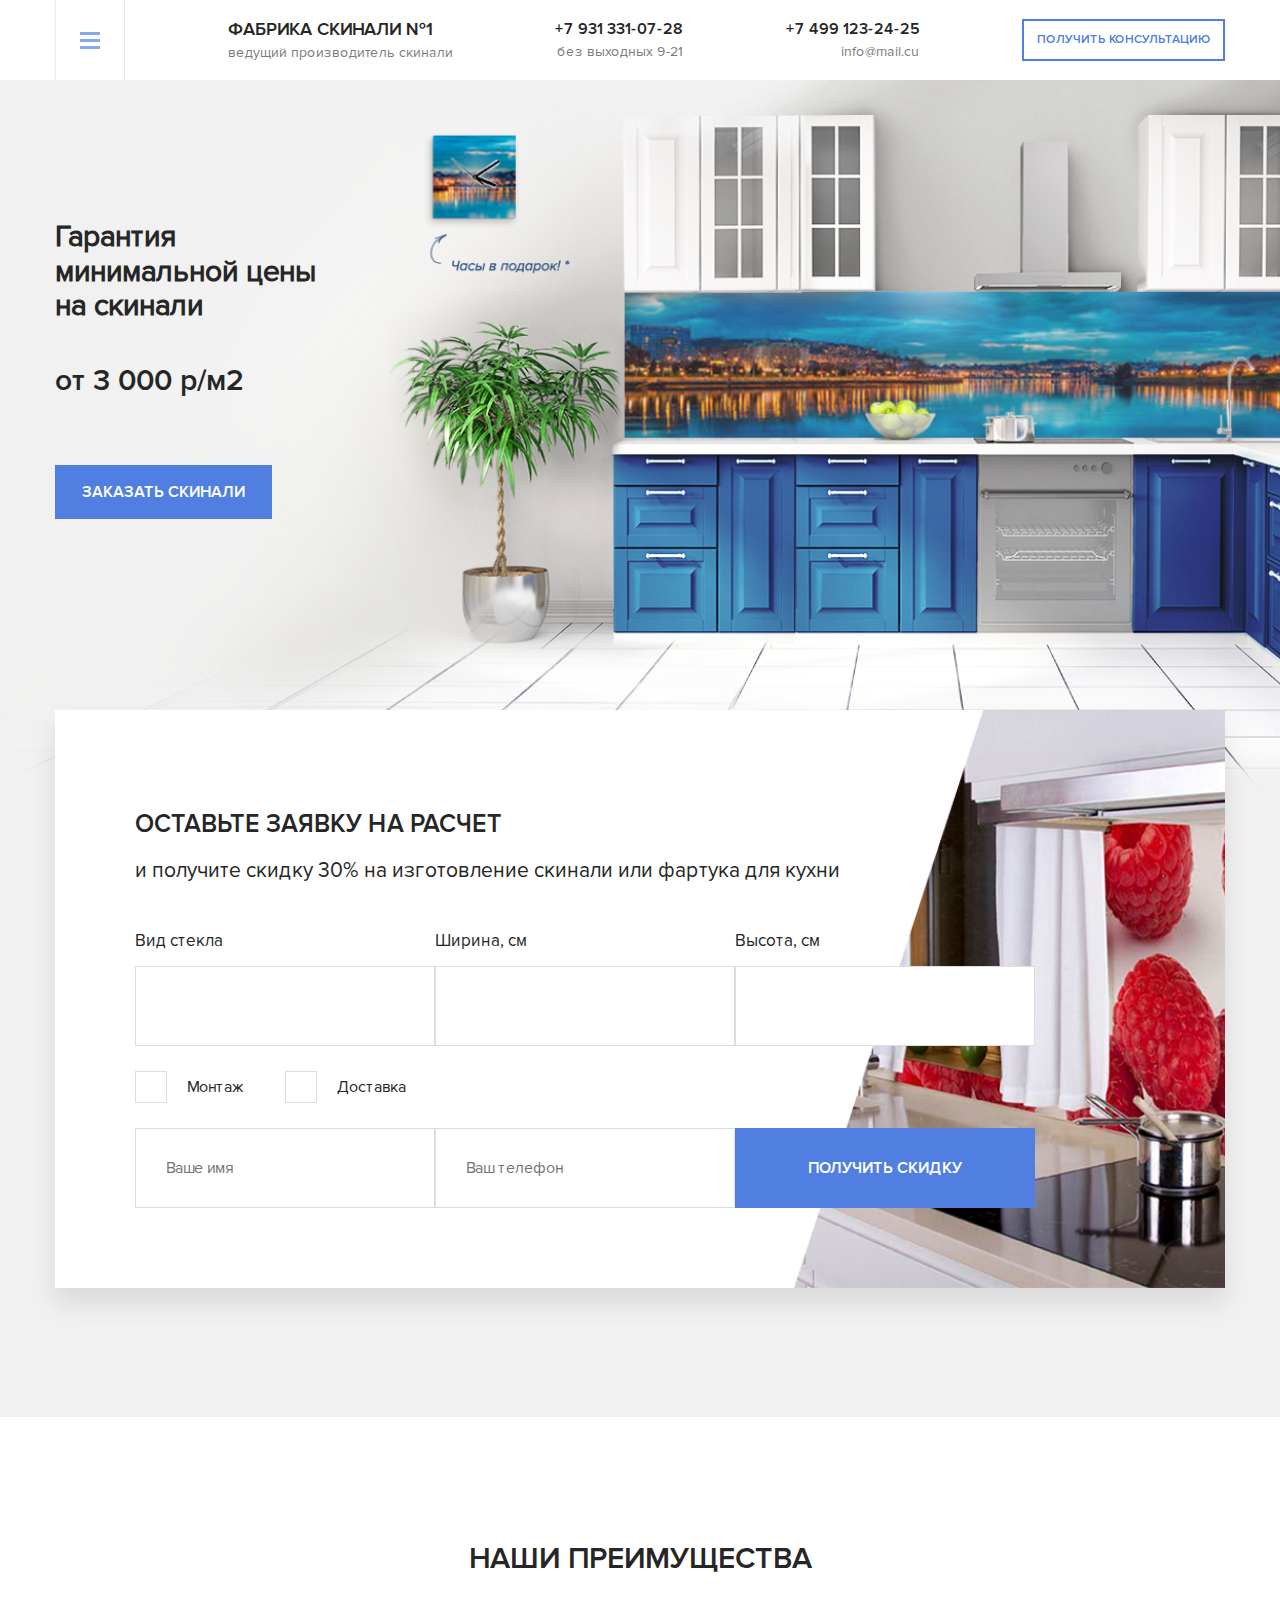
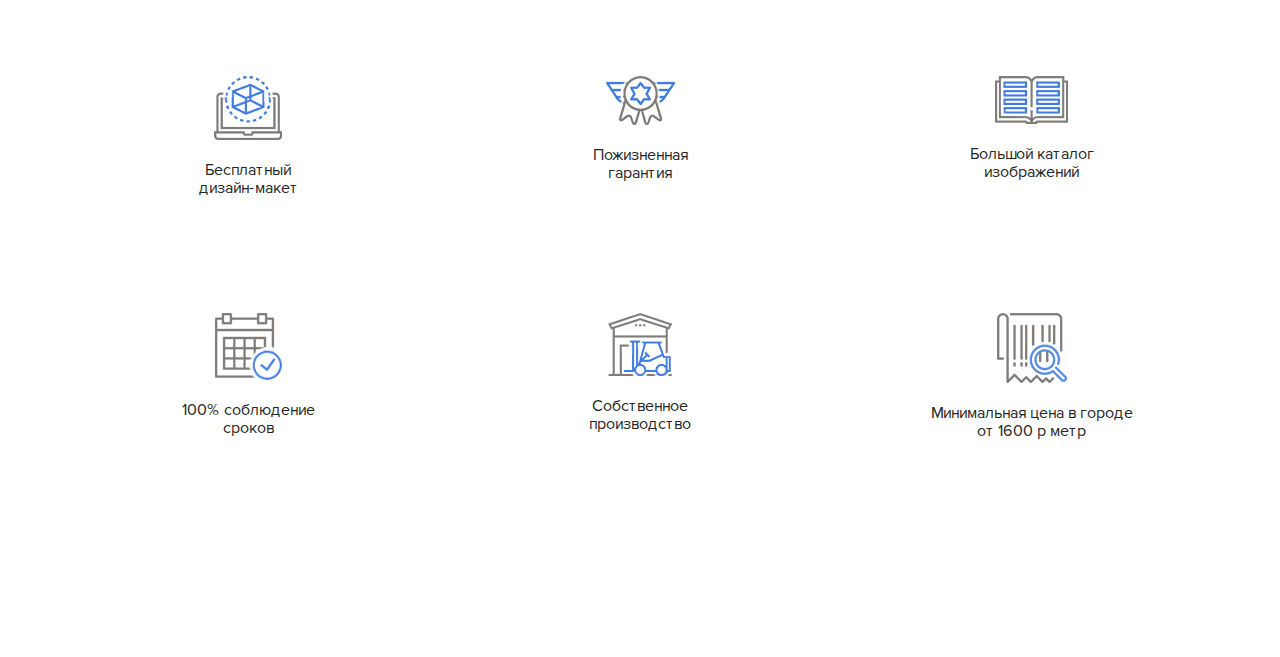
<file: skinali/index.html>
<!DOCTYPE html>
<html lang="ru">
<head>
    <meta charset="UTF-8">
    <meta name="viewport" content="width=device-width, initial-scale=1.0">
    <title>Фабрика скинали</title>
    <link rel="stylesheet" href="css/normalize.css">
    <link rel="stylesheet" href="css/style.css">
</head>
<body>
    <!-- header.header>.navbar+.hero|c -->
    <header class="header">
        <div class="menu">
            <div class="container">
                <!-- nav.menu__nav>a.menu__link*7 -->
                <nav class="menu__nav">
                    <a href="#" class="menu__link">Главная</a>
                    <a href="#" class="menu__link">Продукция</a>
                    <a href="#" class="menu__link">Каталог</a>
                    <a href="#" class="menu__link">Примеры работ</a>
                    <a href="#" class="menu__link">Примерка изображений</a>
                    <a href="#" class="menu__link">Стоимость дилерам</a>
                    <a href="#" class="menu__link">О скинали</a>
                </nav>
            </div>
            <!-- /.container -->
        </div>
        <!-- /.menu -->
        <div class="navbar">
            <div class="container">
                <div class="navbar-wrap">
                    <!-- ГАМБУРГЕР -->
                    <!-- button.menu-button>span.menu-button__line*3 -->
                    <button class="menu-button navbar__menu-button">
                        <span class="menu-button__line"></span>
                        <span class="menu-button__line"></span>
                        <span class="menu-button__line"></span>
                    </button>
                    <!-- Логотип -->
                    <!-- .logo.navbar__logo -->
                    <div class="logo navbar_logo">
                        <!-- strong.logo__text -->
                        <strong class="logo__text">Фабрика скинали №1</strong>
                        <!-- span.logo__description -->
                        <span class="logo__description">ведущий производитель скинали</span>
                    </div>
                    <!-- /.logo navbar__logo -->

                    <div class="navbar__mobile">
                        <a href="tel:+79313310728" class="navbar__phone">+7 931 331-07-28</a>
                        <span class="navbar__work-time navbar__small-text">без выходных 9-21</span>
                    </div>  
                    <div class="navbar__landline">
                        <a href="tel:+74991232425" class="navbar__phone">+7 499 123-24-25</a>
                        <a href="mailto:info@mail.cu" class="navbar__email navbar__small-text">info@mail.cu</a>
                    </div>  
                    <!-- button.button-o.navbar_button -->
                    <!-- первый класс элемент -->
                    <!-- второй класс блок-элемент-модификатор по методологии BEM -->
                    <button class="button-o navbar__button">Получить консультацию</button>
                </div>
                <!-- /.navbar-wrap -->
            </div>
            <!-- /.container -->
        </div>    
        <!-- /.navbar  -->
        <div class="hero">
            <div class="container">
                <h1 class="hero__title">
                    <!-- вместо тега br можно задать ширину h1 263px -->
                    Гарантия <br>минимальной цены</br> на скинали
                </h1>
                <span class="hero__subtitle">от 3 000 р/м2</span>
                <button class="button hero__button">Заказать скинали</button>
            </div>
        </div>
        <!-- /.hero -->
    </header>
    <!-- /.header --> 
    
    <main>
        <section class="offer bg-secondary">
            <div class="container">
                <!-- по правилам БЭМ задаем отступы для элемента offer__block, 
                    а все остальное задаем для offer-block как для блока  -->
                <!-- блок - функционально независимый компонент, который может быть повторно 
                    использован на любой странице сайта и в любой части документа -->
                <div class="offer__block offer-block">
                    <h2 class="offer__title">Оставьте заявку на расчет</h2>
                    <span class="offer__subtitle">и получите скидку 30% на изготовление скинали или фартука
                        для кухни</span>
                    <form action="#" class="form offer__form">
                        <!-- .form__row>.form__group*3>label.form__label+input.form__input -->
                        <div class="form__row">
                            <div class="form__group">
                                <label for="" class="form__label">Вид стекла</label>
                                <input type="text" class="input form__input">
                            </div>
                            <div class="form__group">
                                <label for="" class="form__label">Ширина, см</label>
                                <input type="text" class="input form__input">
                            </div>
                            <div class="form__group">
                                <label for="" class="form__label">Высота, см</label>
                                <input type="text" class="input form__input">
                            </div>
                        </div>
                        <div class="form__row form__row-checkbox">
                            <div class="form__checkbox">
                                <input class="checkbox" type="checkbox" id="install">
                                <label class="checkbox-label" for="install">
                                    Монтаж
                                </label>
                            </div>
                            <!-- /.form__checkbox -->
                            <div class="form__checkbox">
                                <input class="checkbox" type="checkbox" id="delivery">
                                <label class="checkbox-label" for="delivery">
                                    Доставка
                                </label>
                            </div>
                            <!-- /.form__checkbox -->
                        </div>    
                        
                        <div class="form__row">
                            <div class="form__group">
                                <input type="text" class="input form__input" placeholder="Ваше имя">
                            </div>
                            <div class="form__group">
                                <input type="tel" class="input form__input" placeholder="Ваш телефон">
                            </div>
                            <div class="form__group">
                                <input type="submit" class="button form__button" value="Получить скидку">
                            </div>
                        </div>
                        <!-- /.form-row -->
                    </form>    
                </div>
                <!-- /.offer__block offer-block -->
            </div>
            <!-- /.container -->
        </section>
        <!-- /.offer -->
<section class="features section">
    <div class="container">
        <h2 class="section-title section__title">Наши преимущества</h2>
        <!-- .features-block>.features-block__item*6>img.features-block__image[src="img/features/features$.png"]+p.features-block__text|c -->
        <div class="features-block">
            <div class="features-block__item">
                <img src="img/features/feature1.png" alt="Бесплатный дизайн-макет" class="features-block__image">
                <p class="features-block__text">Бесплатный <br> дизайн-макет</p>
                <!-- /.feature-block__text -->
            </div>
            <!-- /.feature-block__item -->
            <div class="features-block__item">
                <img src="img/features/feature2.png" alt="Пожизненная гарантия" class="features-block__image">
                <p class="features-block__text">Пожизненная <br> гарантия</p>
                <!-- /.feature-block__text -->
            </div>
            <!-- /.feature-block__item -->
            <div class="features-block__item">
                <img src="img/features/feature3.png" alt="Большой каталог изображений" class="features-block__image">
                <p class="features-block__text">Большой каталог <br> изображений</p>
                <!-- /.feature-block__text -->
            </div>
            <!-- /.feature-block__item -->
            <div class="features-block__item">
                <img src="img/features/feature4.png" alt="100% соблюдение сроков" class="features-block__image">
                <p class="features-block__text">100% соблюдение <br> сроков</p>
                <!-- /.feature-block__text -->
            </div>
            <!-- /.feature-block__item -->
            <div class="features-block__item">
                <img src="img/features/feature5.png" alt="Собственное производство" class="features-block__image">
                <p class="features-block__text">Собственное <br> производство</p>
                <!-- /.feature-block__text -->
            </div>
            <!-- /.feature-block__item -->
            <div class="features-block__item">
                <img src="img/features/feature6.png" alt=" Минимальная цена в городе от 1600 р метр" class="features-block__image">
                <p class="features-block__text"> Минимальная цена в городе <br> от 1600 р метр</p>
                <!-- /.feature-block__text -->
            </div>
            <!-- /.feature-block__item -->
        </div>
        <!-- /.features-block -->

    </div>
</section>
    </main>
<!-- Поключение виджета обратной связи через соцсети -->
<script type="text/javascript" src="https://spikmi.com/Widget?Id=3294"></script>
</body>
</html>
</file>
<file: skinali/css/style.css>
* {
  -webkit-box-sizing: border-box;
          box-sizing: border-box;
}

.container {
  max-width: 1170px;
  margin: auto;
}

@media (max-width: 1199px) {
  .container {
    max-width: 960px;
  }
}

@media (max-width: 991px) {
  .container {
    max-width: 750px;
  }
}

@media (max-width: 768px) {
  .container {
    max-width: 100%;
    padding: 0 1.2em;
  }
}

@font-face {
  font-family: 'Proxima Nova Semibold';
  src: url("../fonts/ProximaNova-Semibold.eot");
  src: url("../fonts/ProximaNova-Semibold.eot?#iefix") format("embedded-opentype"), url("../fonts/ProximaNova-Semibold.woff") format("woff"), url("../fonts/ProximaNova-Semibold.ttf") format("truetype");
  font-weight: normal;
  font-style: normal;
}

@font-face {
  font-family: 'Proxima Nova Regular';
  src: url("../fonts/ProximaNova-Regular.eot");
  src: url("../fonts/ProximaNova-Regular.eot?#iefix") format("embedded-opentype"), url("../fonts/ProximaNova-Regular.woff") format("woff"), url("../fonts/ProximaNova-Regular.ttf") format("truetype");
  font-weight: normal;
  font-style: normal;
}

body {
  font-family: 'Proxima Nova Regular', sans-serif;
  color: #262626;
}

.section {
  padding: 100px 0;
}

.section-title {
  font-size: 30px;
  font-family: 'Proxima Nova Semibold', sans-serif;
  text-align: center;
  text-transform: uppercase;
}

.section__title {
  margin-bottom: 100px;
}

.button-o {
  border: 2px solid #507fe1;
  font-size: 12px;
  padding: 1em 1.1em;
  text-transform: uppercase;
  color: #507fe1;
  font-family: 'Proxima Nova Semibold', sans-serif;
  background-color: #fff;
}

.button {
  border: none;
  text-transform: uppercase;
  padding: 1.1em 1.7em;
  background-color: #507fe1;
  color: #ffffff;
  font-family: 'Proxima Nova Semibold', sans-serif;
}

.bg-secondary {
  background: #f1f1f1;
}

.input {
  height: 80px;
  padding-left: 30px;
  border: 1px solid #dddddd;
}

.input:hover {
  cursor: pointer;
}

.checkbox {
  display: none;
}

.checkbox:checked + label:before {
  background: url("../img/offer/checked.jpg") no-repeat center;
  background-size: cover;
}

.checkbox-label {
  display: -webkit-box;
  display: -ms-flexbox;
  display: flex;
  -webkit-box-align: center;
      -ms-flex-align: center;
          align-items: center;
  margin-right: 42px;
}

.checkbox-label:hover {
  cursor: pointer;
}

.checkbox-label:before {
  content: '';
  display: inline-block;
  width: 30px;
  height: 30px;
  border: 1px solid #dddddd;
  margin-right: 20px;
}

@media (max-width: 576px) {
  .button-o {
    font-size: 10px;
  }
  .section {
    padding: 60px 0;
  }
  .section-title {
    font-size: 24px;
  }
}

.navbar {
  position: fixed;
  left: 0;
  top: 0;
  width: 100%;
  background-color: #fff;
}

.navbar-wrap {
  display: -webkit-box;
  display: -ms-flexbox;
  display: flex;
  -webkit-box-align: center;
      -ms-flex-align: center;
          align-items: center;
  -webkit-box-pack: justify;
      -ms-flex-pack: justify;
          justify-content: space-between;
}

.navbar__mobile, .navbar__landline {
  text-align: right;
}

.navbar__phone {
  display: block;
  margin-bottom: 5px;
  font-style: 19px;
  font-family: 'Proxima Nova Semibold', sans-serif;
  text-decoration: none;
  color: #262626;
}

.navbar__small-text {
  display: block;
  font-size: 14px;
  color: #7b7b79;
  text-decoration: none;
}

.menu {
  position: fixed;
  z-index: 0;
  top: 80px;
  left: 0;
  width: 100%;
  padding: 16px 0;
  background-color: #507fe1;
  color: #ffffff;
  -webkit-transition: 0.2s;
  transition: 0.2s;
  -webkit-transform: translateY(-200%);
          transform: translateY(-200%);
  opacity: 0;
}

.menu_active {
  -webkit-transform: translateY(0);
          transform: translateY(0);
  opacity: 1;
}

.menu__nav {
  display: -webkit-box;
  display: -ms-flexbox;
  display: flex;
  -webkit-box-align: center;
      -ms-flex-align: center;
          align-items: center;
  -ms-flex-pack: distribute;
      justify-content: space-around;
}

.menu__link {
  text-decoration: none;
  text-transform: uppercase;
  font-size: 17px;
  color: #ffffff;
}

.menu-button {
  display: -webkit-box;
  display: -ms-flexbox;
  display: flex;
  -webkit-box-orient: vertical;
  -webkit-box-direction: normal;
      -ms-flex-direction: column;
          flex-direction: column;
  -webkit-box-align: center;
      -ms-flex-align: center;
          align-items: center;
  -webkit-box-pack: center;
      -ms-flex-pack: center;
          justify-content: center;
  background-color: transparent;
  border: none;
  border-right: 1px solid rgba(81, 11, 186, 0.1);
  border-left: 1px solid rgba(81, 11, 186, 0.1);
  height: 80px;
  width: 70px;
}

.menu-button__line {
  display: block;
  width: 20px;
  height: 3px;
  background-color: #89a9eb;
  margin: 2px 0;
}

.logo__text {
  display: block;
  margin-bottom: 5px;
  font-size: 18px;
  text-transform: uppercase;
  font-family: 'Proxima Nova Semibold', sans-serif;
}

.logo__description {
  display: block;
  font-size: 14px;
  color: #7b7b79;
}

@media (max-width: 991px) {
  .navbar__mobile, .navbar__landline {
    display: none;
  }
}

@media (max-width: 576px) {
  .logo {
    display: none;
  }
  .menu {
    top: 60px;
  }
  .menu-button {
    height: 60px;
  }
  .menu__nav {
    -webkit-box-orient: vertical;
    -webkit-box-direction: normal;
        -ms-flex-direction: column;
            flex-direction: column;
  }
  .menu__link {
    margin-bottom: 20px;
  }
}

.hero {
  background: #f1f1f1 url("../img/hero/hero-bg.jpg") no-repeat center top;
  background-size: cover;
  padding-top: 120px;
  padding-bottom: 270px;
  margin-top: 80px;
}

.hero__title {
  font-size: 30px;
  margin-bottom: 40px;
}

.hero__subtitle {
  display: block;
  margin-bottom: 67px;
  font-size: 30px;
  font-family: 'Proxima Nova Semibold', sans-serif;
}

@media (max-width: 991px) {
  .hero {
    background-size: 100%;
    background-position: top right;
    margin-top: 60px;
  }
}

.offer {
  padding: 129px 0;
}

.offer-block {
  background: #fff url("../img/offer/form-bg.jpg") no-repeat center right;
  background-size: contain;
  -webkit-box-shadow: 0 15px 25px rgba(0, 0, 0, 0.1);
          box-shadow: 0 15px 25px rgba(0, 0, 0, 0.1);
  padding: 80px;
  margin-top: -208px;
}

.offer__title {
  font-size: 25px;
  text-transform: uppercase;
  font-family: 'Proxima Nova Semibold', sans-serif;
  margin-bottom: 20px;
}

.offer__subtitle {
  display: block;
  font-size: 21px;
  margin-bottom: 48px;
}

.form__row {
  display: -webkit-box;
  display: -ms-flexbox;
  display: flex;
  -webkit-box-align: center;
      -ms-flex-align: center;
          align-items: center;
  max-width: 900px;
  margin-bottom: 25px;
}

.form__row:last-child {
  margin-bottom: 0;
}

.form__label {
  display: block;
  font-size: 17px;
  margin-bottom: 15px;
}

.form__group {
  -ms-flex-preferred-size: 33.33%;
      flex-basis: 33.33%;
}

.form__input {
  width: 100%;
  border-right-width: 0px;
}

.form__input:last-child {
  border-right-width: 1px;
}

.form__button {
  padding: 1.91em 1.2em;
  width: 100%;
}

@media (max-width: 1199px) {
  .offer-block {
    background-position: center right -120px;
  }
}

@media (max-width: 768px) {
  .offer-block {
    background: none;
    background-color: #fff;
    padding: 40px;
  }
  .offer-title {
    font-size: 18px;
  }
  .offer-subtitle {
    font-size: 16px;
  }
  .form__row {
    -webkit-box-orient: vertical;
    -webkit-box-direction: normal;
        -ms-flex-direction: column;
            flex-direction: column;
  }
  .form__row-checkbox {
    -webkit-box-orient: horizontal;
    -webkit-box-direction: normal;
        -ms-flex-direction: row;
            flex-direction: row;
  }
  .form__group {
    -ms-flex-preferred-size: 100%;
        flex-basis: 100%;
    width: 100%;
  }
  .form__input {
    margin-bottom: 20px;
  }
}

.features-block {
  display: -webkit-box;
  display: -ms-flexbox;
  display: flex;
  -ms-flex-wrap: wrap;
      flex-wrap: wrap;
  -webkit-box-pack: justify;
      -ms-flex-pack: justify;
          justify-content: space-between;
}

.features-block__item {
  -ms-flex-preferred-size: 33%;
      flex-basis: 33%;
  text-align: center;
  margin-bottom: 100px;
}

@media (max-width: 991px) {
  .features-block__item {
    -ms-flex-preferred-size: 50%;
        flex-basis: 50%;
  }
}

@media (max-width: 768px) {
  .features-block__item {
    -ms-flex-preferred-size: 100%;
        flex-basis: 100%;
    margin-bottom: 50px;
  }
}
/*# sourceMappingURL=style.css.map */
</file>
